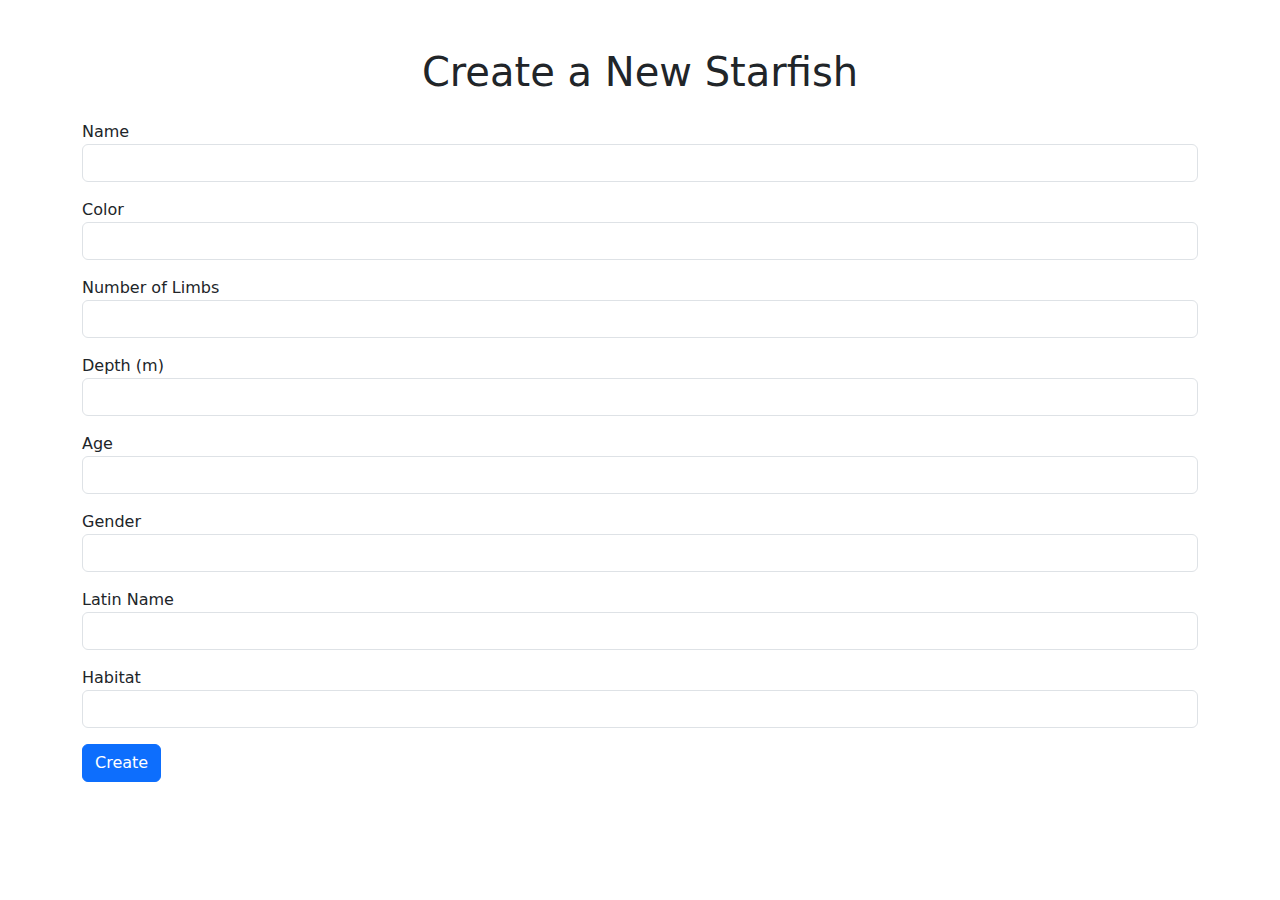
<file: templates/create.html>
<!DOCTYPE html>
<html lang="en">
<head>
    <meta charset="UTF-8">
    <meta name="viewport" content="width=device-width, initial-scale=1.0">
    <title>Create Starfish</title>
    <link href="https://cdn.jsdelivr.net/npm/bootstrap@5.3.0-alpha1/dist/css/bootstrap.min.css" rel="stylesheet">
</head>
<body>
    <div class="container mt-5">
        <h1 class="text-center mb-4">Create a New Starfish</h1>
        <form method="POST">
            <div class="form-group mb-3">
                <label for="name">Name</label>
                <input type="text" class="form-control" id="name" name="name" required>
            </div>
            <div class="form-group mb-3">
                <label for="color">Color</label>
                <input type="text" class="form-control" id="color" name="color" required>
            </div>
            <div class="form-group mb-3">
                <label for="limbs">Number of Limbs</label>
                <input type="number" class="form-control" id="limbs" name="limbs" required>
            </div>
            <div class="form-group mb-3">
                <label for="depth">Depth (m)</label>
                <input type="number" step="0.1" class="form-control" id="depth" name="depth" required>
            </div>
            <div class="form-group mb-3">
                <label for="age">Age</label>
                <input type="number" class="form-control" id="age" name="age" required>
            </div>
            <div class="form-group mb-3">
                <label for="gender">Gender</label>
                <input type="text" class="form-control" id="gender" name="gender" required>
            </div>
            <div class="form-group mb-3">
                <label for="latin_name">Latin Name</label>
                <input type="text" class="form-control" id="latin_name" name="latin_name" required>
            </div>
            <div class="form-group mb-3">
                <label for="habitat">Habitat</label>
                <input type="text" class="form-control" id="habitat" name="habitat" required>
            </div>
            <button type="submit" class="btn btn-primary">Create</button>
        </form>
    </div>
</body>
</html>
</file>
